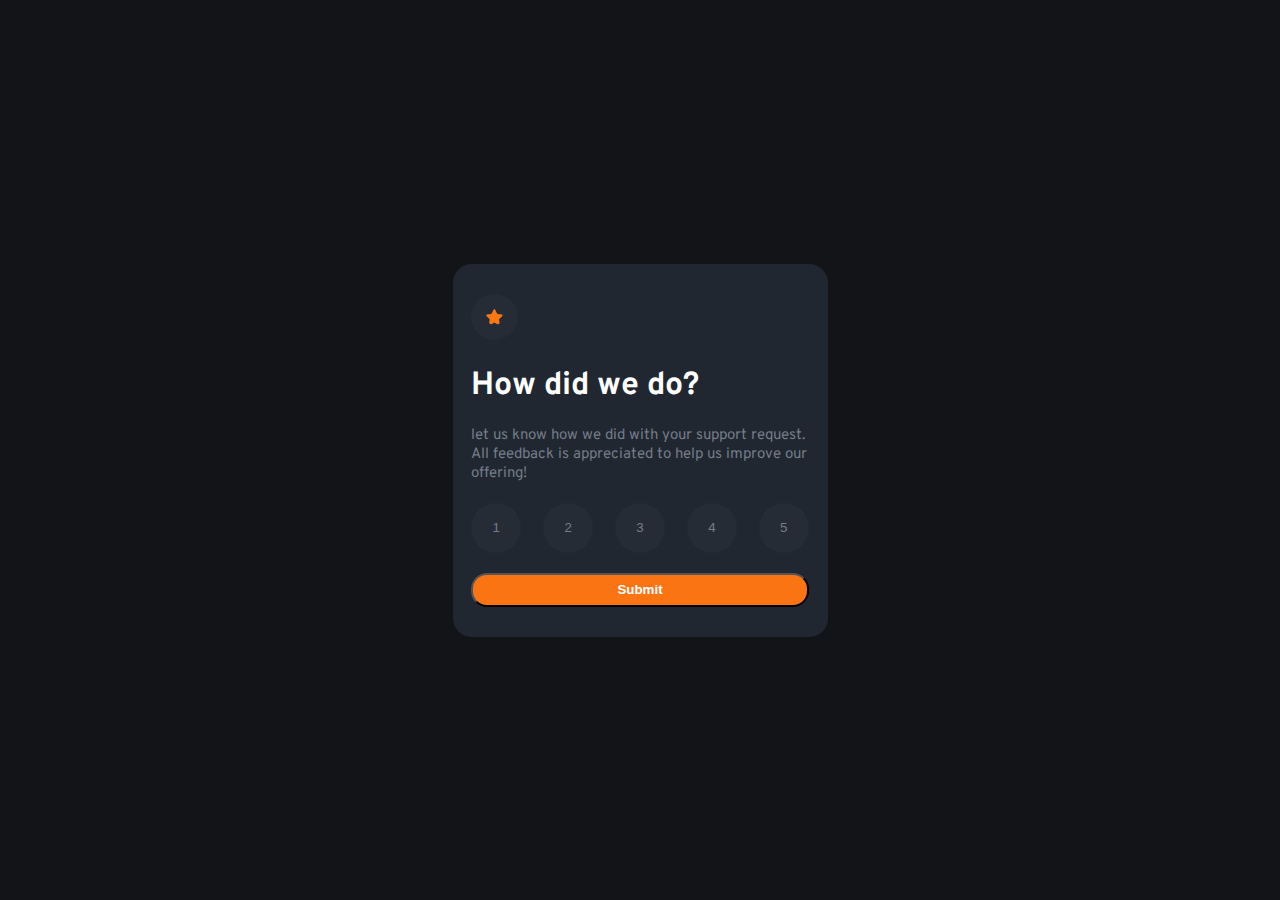
<file: index.html>
<!DOCTYPE html>
<html lang="en">
  <head>
    <meta charset="UTF-8" />
    <meta name="viewport" content="width=device-width, initial-scale=1.0" />

    <link
      rel="icon"
      type="image/png"
      sizes="32x32"
      href="./images/favicon-32x32.png"
    />

    <link rel="stylesheet" type="text/css" href="./css/shared.css" />
    <link rel="stylesheet" type="text/css" href="./css/index.css" />

    <script src="./javascript/main.js"></script>

    <title>Frontend Mentor | Interactive rating component</title>
  </head>
  <body onload="clearRating()">
    <main class="container">
      <div class="text-container">
        <img class="star" src="./images/icon-star.svg" alt="orange star" />

        <h1>How did we do?</h1>

        <p>
          let us know how we did with your support request. All feedback is
          appreciated to help us improve our offering!
        </p>

        <div class="container-buttons">
          <button id="1" class="rating-button" onclick="updateRating(id)">
            1
          </button>
          <button id="2" class="rating-button" onclick="updateRating(id)">
            2
          </button>
          <button id="3" class="rating-button" onclick="updateRating(id)">
            3
          </button>
          <button id="4" class="rating-button" onclick="updateRating(id)">
            4
          </button>
          <button id="5" class="rating-button" onclick="updateRating(id)">
            5
          </button>
        </div>

        <button class="submit-button" onclick="submit()">Submit</button>
      </div>
    </main>
  </body>
</html>
</file>
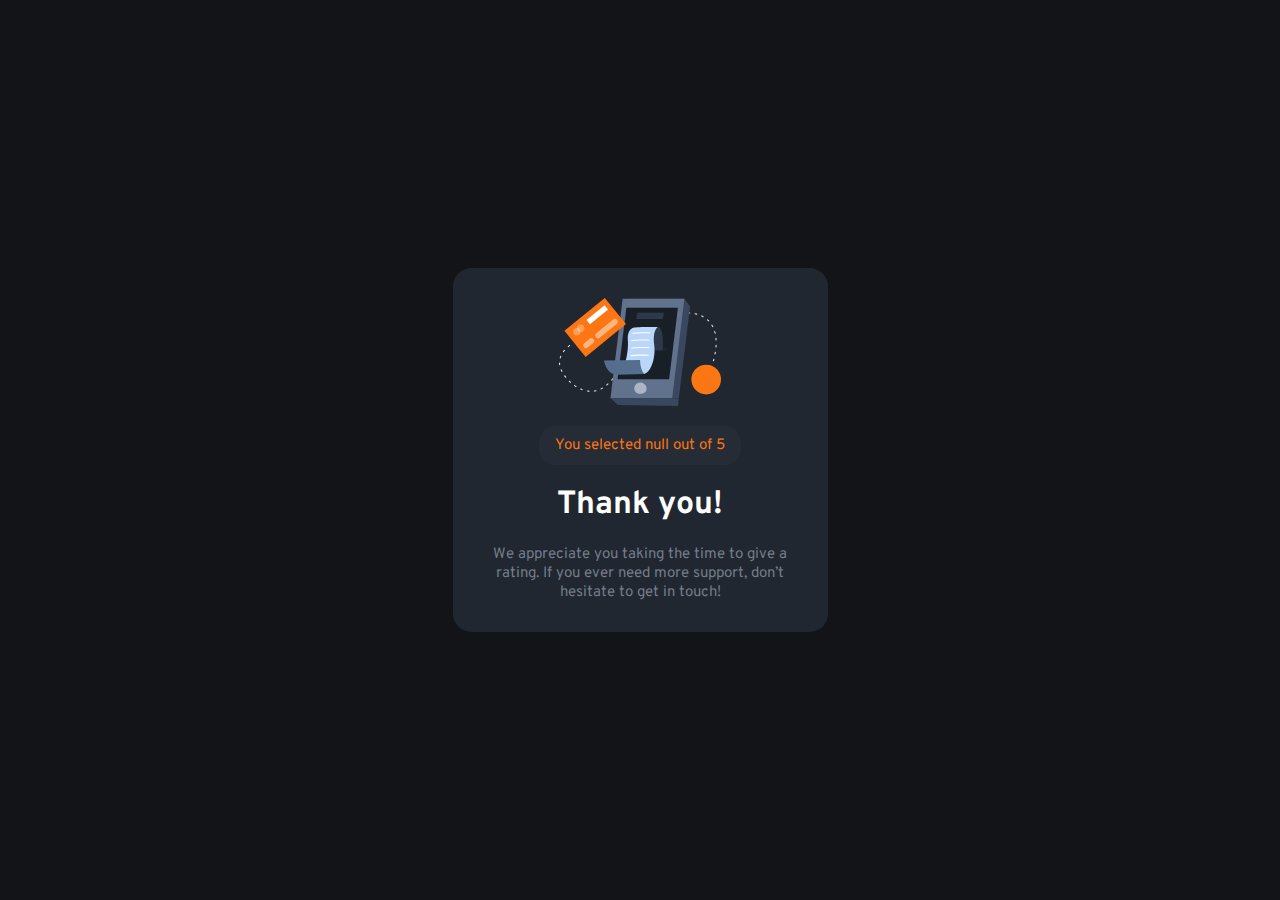
<file: thank-you.html>
<!DOCTYPE html>
<html lang="en">
  <head>
    <meta charset="UTF-8" />
    <meta name="viewport" content="width=device-width, initial-scale=1.0" />

    <link
      rel="icon"
      type="image/png"
      sizes="32x32"
      href="./images/favicon-32x32.png"
    />

    <link rel="stylesheet" type="text/css" href="./css/shared.css" />
    <link rel="stylesheet" type="text/css" href="./css/thank-you.css" />
    <script src="./javascript/main.js"></script>

    <title>Frontend Mentor | Interactive rating component</title>
  </head>
  <body>
    <main class="container">
      <div class="text-container">
        <img
          class="thank-you-img"
          src="./images/illustration-thank-you.svg"
          alt="Phone making a transaction"
        />
        <p class="thank-you-rating">
          You selected
          <script type="text/javascript">
            document.write(getRating());
          </script>
          out of 5
        </p>
        <h1>Thank you!</h1>
        <p class="closing">
          We appreciate you taking the time to give a rating. If you ever need
          more support, don’t hesitate to get in touch!
        </p>
      </div>
    </main>
  </body>
</html>
</file>
<file: css/shared.css>
@import url("https://fonts.googleapis.com/css2?family=Overpass:wght@400;700&display=swap");

* {
  box-sizing: border-box;
}

body {
  font-family: "Overpass", sans-serif;
  display: flex;
  min-height: 100vh;
  margin: 0;
  justify-content: center;
  align-items: center;
  background-color: hsl(216, 12%, 8%);
}

h1 {
  color: white;
  margin-top: 20px;
  margin-bottom: 0;
}

p {
  color: #747c88;
  font-size: 15px;
  margin-top: 20px;
  margin-bottom: 0;
}

.container {
  max-width: 375px;
  background-color: #202731;
  width: 90%;
  border-radius: 5%;
}

.text-container {
  margin: 30px auto;
  width: 90%;
}
</file>
<file: css/index.css>
.star {
  background-color: #262c36;
  padding: 15px;
  border-radius: 100%;
}

.container-buttons {
  display: flex;
  justify-content: space-between;
  margin-top: 20px;
}

.rating-button {
  background-color: #262c36;
  color: #747c88;
  border-radius: 100%;
  border: none;
  width: 50px;
  height: 50px;
  padding: 0;
}

.rating-button:hover {
  cursor: pointer;
  background-color: hsl(25, 97%, 53%);
  color: white;
}

.rating-button-selected {
  background-color: #747c88;
  color: white;
  border-radius: 100%;
  border: none;
  width: 40px;
  height: 45px;
}

.submit-button {
  background-color: hsl(25, 97%, 53%);
  color: white;
  font-weight: bold;
  margin-top: 20px;
  width: 100%;
  padding: 7.5px 0;
  border-radius: 16px;
}

.submit-button:hover {
  cursor: pointer;
  background-color: white;
  color: hsl(25, 97%, 53%);
}
</file>
<file: css/thank-you.css>
main {
  text-align: center;
}

.thank-you-rating {
  width: 60%;
  margin-inline: auto;
  padding: 10px 0;
  color: hsl(25, 97%, 53%);
  background-color: #262c36;
  border-radius: 16px;
}

.thank-you-img {
  display: block;
  margin: auto;
}
</file>
